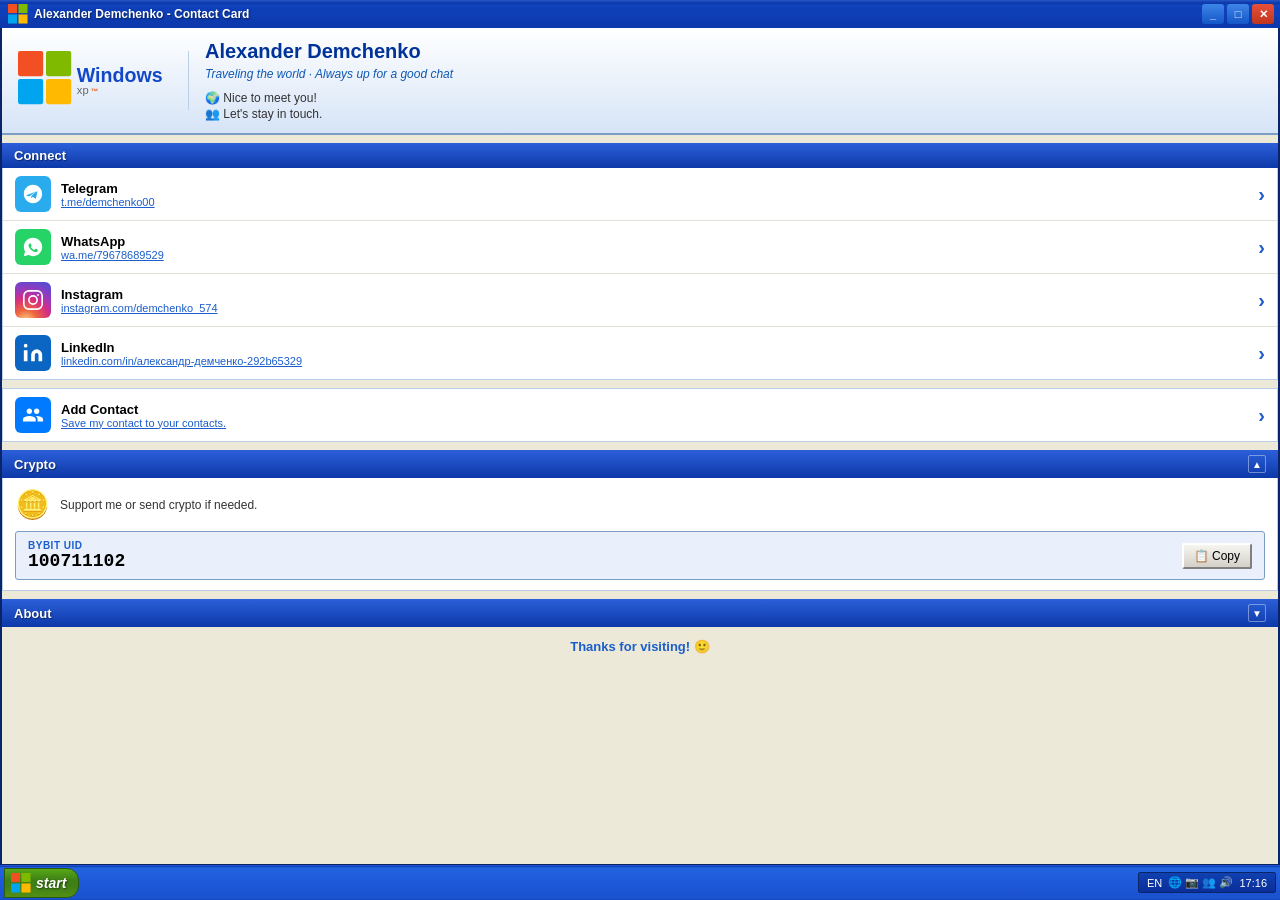
<file: index.html>
<!DOCTYPE html>
<html lang="en">
<head>
  <meta charset="UTF-8" />
  <meta name="viewport" content="width=device-width, initial-scale=1.0" />
  <title>Alexander Demchenko - Contact Card</title>
  <link rel="stylesheet" href="styles.css" />
</head>
<body>

  <div class="xp-titlebar">
    <div class="xp-titlebar-left">
      <svg class="xp-logo" viewBox="0 0 88 88" xmlns="http://www.w3.org/2000/svg">
        <rect x="0" y="0" width="40" height="40" fill="#F25022"/>
        <rect x="46" y="0" width="40" height="40" fill="#7FBA00"/>
        <rect x="0" y="46" width="40" height="40" fill="#00A4EF"/>
        <rect x="46" y="46" width="40" height="40" fill="#FFB900"/>
      </svg>
      <span>Alexander Demchenko - Contact Card</span>
    </div>
    <div class="xp-titlebar-buttons">
      <button class="xp-btn-min">_</button>
      <button class="xp-btn-max">□</button>
      <button class="xp-btn-close">✕</button>
    </div>
  </div>

  <div class="xp-window">

    <!-- Header -->
    <div class="xp-header">
      <div class="xp-header-left">
        <!-- Windows XP logo SVG -->
        <svg class="xp-winlogo" viewBox="0 0 220 80" xmlns="http://www.w3.org/2000/svg">
          <rect x="0" y="0" width="36" height="36" rx="3" fill="#F25022"/>
          <rect x="40" y="0" width="36" height="36" rx="3" fill="#7FBA00"/>
          <rect x="0" y="40" width="36" height="36" rx="3" fill="#00A4EF"/>
          <rect x="40" y="40" width="36" height="36" rx="3" fill="#FFB900"/>
          <text x="84" y="44" font-family="Tahoma,Arial,sans-serif" font-size="28" font-weight="bold" fill="#1248C8">Windows</text>
          <text x="84" y="62" font-family="Tahoma,Arial,sans-serif" font-size="16" fill="#666">xp</text>
          <text x="104" y="62" font-family="Tahoma,Arial,sans-serif" font-size="11" fill="#E05C1A" font-weight="bold">™</text>
        </svg>
      </div>
      <div class="xp-header-right">
        <div class="xp-name">Alexander Demchenko</div>
        <div class="xp-tagline">Traveling the world · Always up for a good chat</div>
        <div class="xp-header-icons">
          <span>🌍 Nice to meet you!</span>
          <span>👥 Let's stay in touch.</span>
        </div>
      </div>
    </div>

    <!-- CONNECT -->
    <div class="xp-section-header">
      <span>Connect</span>
    </div>
    <div class="xp-list">

      <a href="https://t.me/demchenko00" class="xp-row" rel="noopener noreferrer" target="_blank">
        <span class="xp-row-icon" style="background:#2AABEE;">
          <svg viewBox="0 0 24 24" fill="none"><path d="M12 2C6.477 2 2 6.477 2 12s4.477 10 10 10 10-4.477 10-10S17.523 2 12 2zm4.93 6.617l-1.68 7.923c-.125.561-.453.699-.917.435l-2.54-1.872-1.225 1.18c-.136.135-.25.25-.511.25l.181-2.583 4.694-4.239c.204-.181-.044-.281-.317-.1L7.77 14.66l-2.5-.779c-.543-.17-.554-.543.114-.803l9.73-3.751c.452-.165.849.11.816.49z" fill="#fff"/></svg>
        </span>
        <div class="xp-row-text">
          <div class="xp-row-title">Telegram</div>
          <div class="xp-row-url">t.me/demchenko00</div>
        </div>
        <span class="xp-chev">›</span>
      </a>

      <a href="https://wa.me/79678689529" class="xp-row" rel="noopener noreferrer" target="_blank">
        <span class="xp-row-icon" style="background:#25D366;">
          <svg viewBox="0 0 24 24" fill="none"><path d="M12.001 2C6.478 2 2.002 6.476 2.002 12c0 1.74.45 3.37 1.236 4.795L2 22l5.354-1.218A9.964 9.964 0 0012.001 22C17.524 22 22 17.524 22 12S17.524 2 12.001 2zm5.26 14.234c-.22.618-1.285 1.18-1.76 1.254-.45.07-.99.1-1.597-.1-.368-.12-.84-.28-1.44-.547-2.53-1.093-4.185-3.634-4.31-3.803-.126-.169-1.02-1.355-1.02-2.583 0-1.228.643-1.832.87-2.083.228-.25.497-.312.663-.312.165 0 .33.002.474.008.152.007.356-.057.557.425.207.498.706 1.72.768 1.845.063.126.104.272.02.44-.082.168-.124.273-.246.42-.124.148-.26.33-.372.443-.124.124-.253.26-.108.51.145.25.643 1.06 1.38 1.716.947.842 1.746 1.102 1.997 1.226.25.124.394.104.54-.063.145-.167.622-.727.788-.976.166-.25.332-.207.56-.124.228.082 1.45.684 1.7.808.25.124.415.186.477.29.062.104.062.602-.158 1.22z" fill="#fff"/></svg>
        </span>
        <div class="xp-row-text">
          <div class="xp-row-title">WhatsApp</div>
          <div class="xp-row-url">wa.me/79678689529</div>
        </div>
        <span class="xp-chev">›</span>
      </a>

      <a href="https://www.instagram.com/demchenko_574?igsh=MWp6aml3dGhtbmExZw%3D%3D&utm_source=qr" class="xp-row" rel="noopener noreferrer" target="_blank">
        <span class="xp-row-icon" style="background:radial-gradient(circle at 30% 110%, #ffdb8b, #ee653d 25%, #d42e81 50%, #a237b6 65%, #4051db);">
          <svg viewBox="0 0 24 24" fill="none"><rect x="2" y="2" width="20" height="20" rx="5.5" stroke="#fff" stroke-width="1.75"/><circle cx="12" cy="12" r="4.5" stroke="#fff" stroke-width="1.75"/><circle cx="17.5" cy="6.5" r="1" fill="#fff"/></svg>
        </span>
        <div class="xp-row-text">
          <div class="xp-row-title">Instagram</div>
          <div class="xp-row-url">instagram.com/demchenko_574</div>
        </div>
        <span class="xp-chev">›</span>
      </a>

      <a href="https://www.linkedin.com/in/%D0%B0%D0%BB%D0%B5%D0%BA%D1%81%D0%B0%D0%BD%D0%B4%D1%80-%D0%B4%D0%B5%D0%BC%D1%87%D0%B5%D0%BD%D0%BA%D0%BE-292b65329?utm_source=share_via&utm_content=profile&utm_medium=member_ios" class="xp-row" rel="noopener noreferrer" target="_blank">
        <span class="xp-row-icon" style="background:#0A66C2;">
          <svg viewBox="0 0 24 24" fill="none"><path d="M16 8a6 6 0 016 6v7h-4v-7a2 2 0 00-2-2 2 2 0 00-2 2v7h-4v-7a6 6 0 016-6zM2 9h4v12H2z" fill="#fff"/><circle cx="4" cy="4" r="2" fill="#fff"/></svg>
        </span>
        <div class="xp-row-text">
          <div class="xp-row-title">LinkedIn</div>
          <div class="xp-row-url">linkedin.com/in/александр-демченко-292b65329</div>
        </div>
        <span class="xp-chev">›</span>
      </a>

    </div>

    <!-- ADD CONTACT -->
    <div class="xp-list xp-list-single">
      <button class="xp-row xp-row-btn" id="addContactBtn" type="button">
        <span class="xp-row-icon" style="background:#007AFF;">
          <svg viewBox="0 0 24 24" fill="none"><path d="M16 11c1.657 0 3-1.343 3-3S17.657 5 16 5c-1.656 0-3 1.343-3 3s1.344 3 3 3zm-8 0c1.657 0 3-1.343 3-3S9.657 5 8 5C6.344 5 5 6.343 5 8s1.344 3 3 3zm0 2c-2.33 0-7 1.17-7 3.5V19h14v-2.5c0-2.33-4.67-3.5-7-3.5zm8 0c-.29 0-.62.02-.97.05 1.16.84 1.97 1.97 1.97 3.45V19h6v-2.5c0-2.33-4.67-3.5-7-3.5z" fill="#fff"/></svg>
        </span>
        <div class="xp-row-text">
          <div class="xp-row-title">Add Contact</div>
          <div class="xp-row-url">Save my contact to your contacts.</div>
        </div>
        <span class="xp-chev">›</span>
      </button>
    </div>

    <!-- CRYPTO -->
    <div class="xp-section-header">
      <span>Crypto</span>
      <button class="xp-collapse-btn" id="cryptoToggle" aria-expanded="true" aria-controls="cryptoPanel" type="button">▲</button>
    </div>
    <div class="xp-crypto-panel" id="cryptoPanel">
      <div class="xp-crypto-inner">
        <span style="font-size:28px;flex-shrink:0;">🪙</span>
        <div class="xp-crypto-text">Support me or send crypto if needed.</div>
      </div>
      <div class="xp-crypto-uid">
        <div>
          <div class="xp-uid-label">BYBIT UID</div>
          <div class="xp-uid-value">100711102</div>
        </div>
        <button class="xp-copy-btn" id="copyUID" data-copy="100711102" type="button">
          <span class="copy-btn-default">📋 Copy</span>
          <span class="copy-btn-success" style="display:none">✔ Copied!</span>
        </button>
      </div>
    </div>

    <!-- ABOUT -->
    <div class="xp-section-header">
      <span>About</span>
      <button class="xp-collapse-btn" id="aboutToggle" type="button">▼</button>
    </div>
    <div class="xp-about-panel" id="aboutPanel" style="display:none">
      <div class="xp-about-inner">
        <div class="xp-about-list">
          <div>💻 Based in: Russia</div>
          <div>🏆 Interests: Travel, Crypto, Technology</div>
          <div>✉️ Open for collaboration and new ideas!</div>
        </div>
        <!-- Bliss wallpaper as SVG gradient — no external image needed -->
        <svg class="xp-bliss" viewBox="0 0 120 80" xmlns="http://www.w3.org/2000/svg">
          <defs>
            <linearGradient id="sky" x1="0" y1="0" x2="0" y2="1">
              <stop offset="0%" stop-color="#1E90FF"/>
              <stop offset="100%" stop-color="#87CEEB"/>
            </linearGradient>
            <linearGradient id="hill" x1="0" y1="0" x2="0" y2="1">
              <stop offset="0%" stop-color="#7DC832"/>
              <stop offset="100%" stop-color="#4A8A10"/>
            </linearGradient>
          </defs>
          <rect width="120" height="80" fill="url(#sky)"/>
          <ellipse cx="60" cy="85" rx="80" ry="35" fill="url(#hill)"/>
          <ellipse cx="20" cy="22" rx="14" ry="8" fill="white" opacity="0.85"/>
          <ellipse cx="32" cy="19" rx="12" ry="7" fill="white" opacity="0.85"/>
          <ellipse cx="90" cy="16" rx="16" ry="9" fill="white" opacity="0.8"/>
          <ellipse cx="102" cy="14" rx="11" ry="6" fill="white" opacity="0.8"/>
        </svg>
      </div>
    </div>

    <div class="xp-footer">
      <span class="xp-footer-thanks">Thanks for visiting! 🙂</span>
    </div>

  </div>

  <!-- Taskbar -->
  <div class="xp-taskbar">
    <button class="xp-start-btn">
      <svg width="20" height="20" viewBox="0 0 88 88"><rect x="0" y="0" width="40" height="40" fill="#F25022"/><rect x="46" y="0" width="40" height="40" fill="#7FBA00"/><rect x="0" y="46" width="40" height="40" fill="#00A4EF"/><rect x="46" y="46" width="40" height="40" fill="#FFB900"/></svg>
      <span>start</span>
    </button>
    <div class="xp-taskbar-right">
      <span>EN</span>
      <span>🌐 📷 👥 🔊</span>
      <span id="xp-clock"></span>
    </div>
  </div>

  <div class="toast" id="toast" role="status" aria-live="polite">
    <span class="toast-text">Copied to clipboard</span>
  </div>

  <script src="script.js"></script>
</body>
</html>
</file>
<file: styles.css>
/* ================================================
   WINDOWS XP STYLE — Alexander Demchenko Contact Card
================================================ */

* {
  box-sizing: border-box;
  margin: 0;
  padding: 0;
}

body {
  font-family: Tahoma, 'MS Sans Serif', Arial, sans-serif;
  font-size: 13px;
  background: #3A6EA5 url('https://upload.wikimedia.org/wikipedia/en/2/2f/Windowsxp.png') center center / cover no-repeat fixed;
  min-height: 100vh;
  display: flex;
  flex-direction: column;
  color: #000;
}

/* ================================================
   TITLE BAR
================================================ */
.xp-titlebar {
  background: linear-gradient(to bottom, #2B5FD9 0%, #1941A5 4%, #1748BF 6%, #1040B5 8%, #0D39A8 12%, #1145C0 20%, #0E3EB8 30%, #1040B8 50%, #0D3BB0 70%, #0C38AC 100%);
  display: flex;
  align-items: center;
  justify-content: space-between;
  padding: 4px 6px 4px 8px;
  user-select: none;
}

.xp-titlebar-left {
  display: flex;
  align-items: center;
  gap: 6px;
  color: #fff;
  font-size: 12px;
  font-weight: bold;
  text-shadow: 1px 1px 2px rgba(0,0,0,0.5);
}

.xp-logo {
  height: 20px;
  width: auto;
}

.xp-titlebar-buttons {
  display: flex;
  gap: 3px;
}

.xp-titlebar-buttons button {
  border: none;
  font-size: 11px;
  font-weight: bold;
  width: 22px;
  height: 20px;
  cursor: pointer;
  border-radius: 3px;
  font-family: Tahoma, Arial, sans-serif;
}

.xp-btn-min { background: linear-gradient(to bottom, #3E85E8, #1456C8); color: #fff; }
.xp-btn-max { background: linear-gradient(to bottom, #3E85E8, #1456C8); color: #fff; }
.xp-btn-close { background: linear-gradient(to bottom, #E8503A, #C0351C); color: #fff; }

/* ================================================
   MAIN WINDOW
================================================ */
.xp-window {
  background: #ECE9D8;
  border: 2px solid #0A246A;
  border-top: none;
  flex: 1;
  overflow-y: auto;
  padding-bottom: 40px;
}

/* ================================================
   HEADER
================================================ */
.xp-header {
  background: linear-gradient(to bottom, #FFFFFF, #D6E4F7);
  border-bottom: 2px solid #7A9FC2;
  padding: 12px 16px;
  display: flex;
  gap: 16px;
  align-items: center;
}

.xp-header-left {
  flex-shrink: 0;
  border-right: 1px solid #B8CFE5;
  padding-right: 16px;
}

.xp-winlogo {
  height: 56px;
  width: auto;
}

.xp-header-right {
  display: flex;
  flex-direction: column;
  gap: 4px;
}

.xp-name {
  font-size: 20px;
  font-weight: bold;
  color: #003399;
}

.xp-tagline {
  font-size: 12px;
  color: #1059B3;
  font-style: italic;
}

.xp-header-icons {
  display: flex;
  flex-direction: column;
  gap: 2px;
  margin-top: 6px;
  font-size: 12px;
  color: #333;
}

/* ================================================
   SECTION HEADERS
================================================ */
.xp-section-header {
  background: linear-gradient(to bottom, #2B5FD9, #0D39A8);
  color: #fff;
  font-weight: bold;
  font-size: 13px;
  padding: 5px 12px;
  display: flex;
  align-items: center;
  justify-content: space-between;
  text-shadow: 1px 1px 1px rgba(0,0,0,0.4);
  margin-top: 8px;
}

.xp-collapse-btn {
  background: none;
  border: 1px solid rgba(255,255,255,0.4);
  color: #fff;
  font-size: 10px;
  width: 18px;
  height: 18px;
  cursor: pointer;
  border-radius: 2px;
  display: flex;
  align-items: center;
  justify-content: center;
  padding: 0;
  font-family: inherit;
}

/* ================================================
   LIST ROWS
================================================ */
.xp-list {
  background: #fff;
  border: 1px solid #B8CFE5;
  border-top: none;
}

.xp-list-single {
  margin-top: 8px;
  border-top: 1px solid #B8CFE5;
}

.xp-row {
  display: flex;
  align-items: center;
  gap: 10px;
  padding: 8px 12px;
  border-bottom: 1px solid #E0E0D8;
  color: #000;
  text-decoration: none;
  background: #fff;
  width: 100%;
  text-align: left;
  cursor: pointer;
  transition: background 0.1s;
}

.xp-row:last-child { border-bottom: none; }

.xp-row:hover,
.xp-row:active {
  background: #D5E4F7;
}

.xp-row-btn {
  border: none;
  font-family: inherit;
  font-size: 13px;
}

.xp-row-icon {
  width: 36px;
  height: 36px;
  border-radius: 6px;
  display: flex;
  align-items: center;
  justify-content: center;
  flex-shrink: 0;
}

.xp-row-icon svg {
  width: 22px;
  height: 22px;
}

.xp-row-text {
  flex: 1;
  min-width: 0;
}

.xp-row-title {
  font-weight: bold;
  font-size: 13px;
  color: #000;
}

.xp-row-url {
  font-size: 11px;
  color: #1B5ECC;
  text-decoration: underline;
  white-space: nowrap;
  overflow: hidden;
  text-overflow: ellipsis;
}

.xp-chev {
  font-size: 20px;
  color: #1B5ECC;
  flex-shrink: 0;
  font-weight: bold;
}

/* ================================================
   CRYPTO PANEL
================================================ */
.xp-crypto-panel {
  background: #fff;
  border: 1px solid #B8CFE5;
  border-top: none;
  padding: 10px 12px;
}

.xp-crypto-inner {
  display: flex;
  align-items: center;
  gap: 10px;
  margin-bottom: 10px;
}

.xp-crypto-icon {
  font-size: 28px;
  flex-shrink: 0;
}

.xp-crypto-text {
  font-size: 12px;
  color: #333;
}

.xp-crypto-uid {
  background: #EAF0FB;
  border: 1px solid #7A9FC2;
  border-radius: 3px;
  padding: 8px 12px;
  display: flex;
  align-items: center;
  justify-content: space-between;
  gap: 12px;
}

.xp-uid-label {
  font-size: 10px;
  font-weight: bold;
  color: #1B5ECC;
  letter-spacing: 0.05em;
  text-transform: uppercase;
}

.xp-uid-value {
  font-size: 18px;
  font-weight: bold;
  color: #000;
  font-family: 'Courier New', monospace;
}

.xp-copy-btn {
  background: linear-gradient(to bottom, #F5F5F0, #D4D0C8);
  border: 2px solid;
  border-color: #FFFFFF #808080 #808080 #FFFFFF;
  font-family: Tahoma, Arial, sans-serif;
  font-size: 12px;
  padding: 4px 10px;
  cursor: pointer;
  white-space: nowrap;
  color: #000;
  border-radius: 2px;
}

.xp-copy-btn:active {
  border-color: #808080 #FFFFFF #FFFFFF #808080;
  background: linear-gradient(to bottom, #D4D0C8, #F5F5F0);
}

.copy-btn-success {
  color: #006400;
  font-weight: bold;
}

/* ================================================
   ABOUT PANEL
================================================ */
.xp-about-panel {
  background: #fff;
  border: 1px solid #B8CFE5;
  border-top: none;
}

.xp-about-inner {
  display: flex;
  gap: 12px;
  padding: 12px;
  align-items: flex-start;
}

.xp-about-list {
  flex: 1;
  display: flex;
  flex-direction: column;
  gap: 8px;
  font-size: 12px;
  color: #333;
}

.xp-bliss {
  width: 120px;
  height: 80px;
  object-fit: cover;
  border: 1px solid #B8CFE5;
  flex-shrink: 0;
  border-radius: 2px;
}

/* ================================================
   FOOTER
================================================ */
.xp-footer {
  padding: 12px;
  text-align: center;
}

.xp-footer-thanks {
  color: #1B5ECC;
  font-weight: bold;
  font-size: 13px;
}

/* ================================================
   TASKBAR
================================================ */
.xp-taskbar {
  position: fixed;
  bottom: 0;
  left: 0;
  right: 0;
  height: 36px;
  background: linear-gradient(to bottom, #245EDC 0%, #1340B8 4%, #2263E0 8%, #1D59D8 50%, #1A52CF 95%, #1648BE 100%);
  display: flex;
  align-items: center;
  justify-content: space-between;
  padding: 0 4px;
  z-index: 100;
  border-top: 1px solid #0A246A;
}

.xp-start-btn {
  background: linear-gradient(to bottom, #57A818, #3E8015 40%, #3E8015 60%, #539016);
  border: 1px solid #2A5C0F;
  border-radius: 0 12px 12px 0;
  padding: 3px 12px 3px 6px;
  display: flex;
  align-items: center;
  gap: 5px;
  color: #fff;
  font-size: 14px;
  font-weight: bold;
  font-family: Tahoma, Arial, sans-serif;
  cursor: pointer;
  font-style: italic;
  text-shadow: 1px 1px 2px rgba(0,0,0,0.5);
  height: 30px;
}

.xp-start-btn img {
  height: 20px;
  width: auto;
}

.xp-taskbar-right {
  display: flex;
  align-items: center;
  gap: 6px;
  background: linear-gradient(to bottom, #1040B0, #0A2E9A);
  border: 1px solid #0A246A;
  border-radius: 2px;
  padding: 3px 8px;
  color: #fff;
  font-size: 11px;
}

/* ================================================
   TOAST
================================================ */
.toast {
  position: fixed;
  bottom: 50px;
  left: 50%;
  transform: translateX(-50%) translateY(60px);
  background: #FFFFCC;
  border: 1px solid #808080;
  color: #000;
  padding: 6px 14px;
  font-size: 12px;
  font-family: Tahoma, Arial, sans-serif;
  box-shadow: 2px 2px 4px rgba(0,0,0,0.3);
  pointer-events: none;
  opacity: 0;
  transition: transform 0.2s, opacity 0.2s;
  white-space: nowrap;
  z-index: 200;
}

.toast.is-visible {
  opacity: 1;
  transform: translateX(-50%) translateY(0);
}

/* ================================================
   SCROLLBAR — XP style
================================================ */
::-webkit-scrollbar { width: 16px; }
::-webkit-scrollbar-track { background: #D4D0C8; }
::-webkit-scrollbar-thumb {
  background: linear-gradient(to right, #F5F5F0, #D4D0C8, #A8A098);
  border: 1px solid #808080;
}
::-webkit-scrollbar-button {
  background: linear-gradient(to bottom, #F5F5F0, #D4D0C8);
  border: 1px solid #808080;
  height: 16px;
}
</file>
